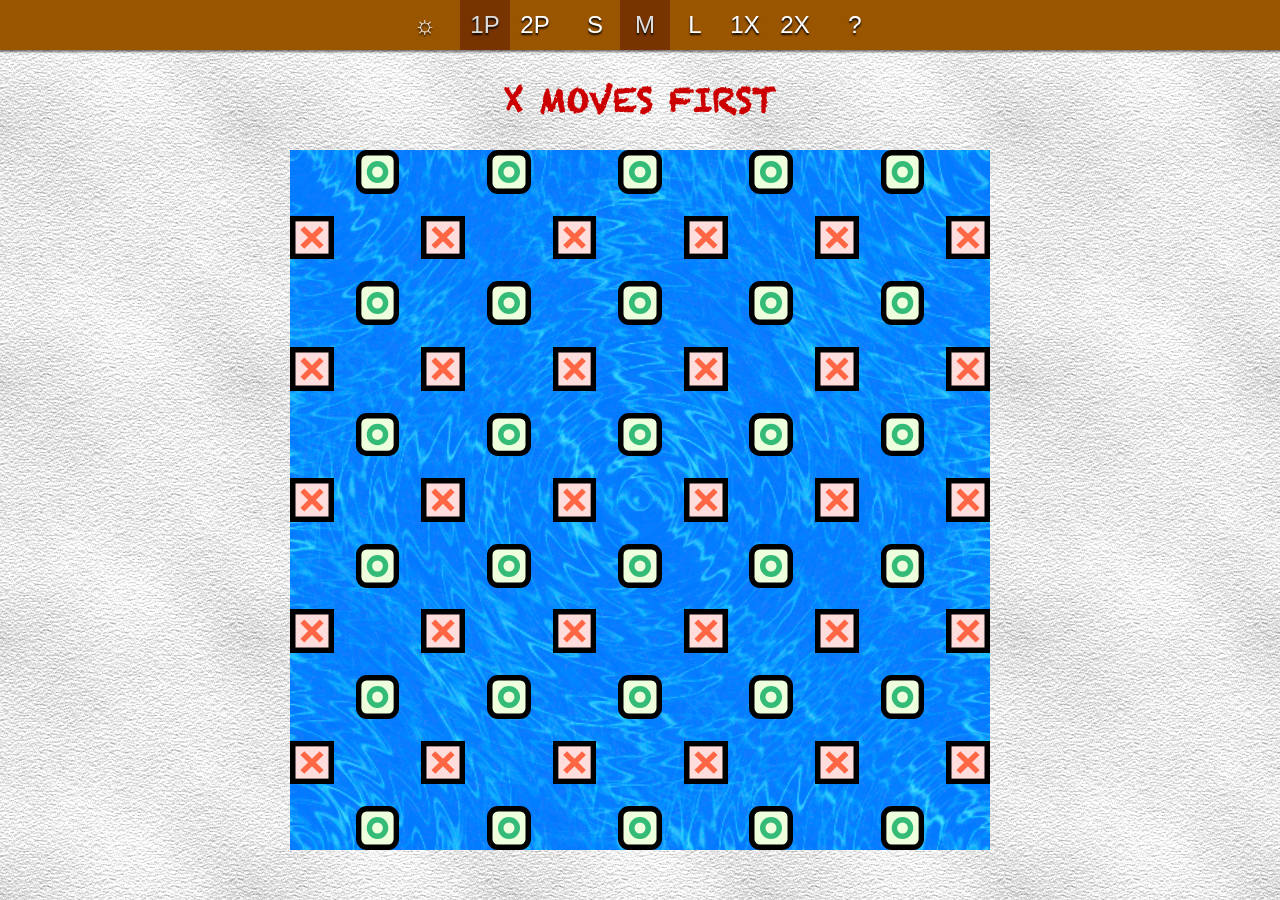
<file: web/bridget/index.html>
<html manifest="bridget-v30.appcache">
<head>
<title>Bridget</title>
<meta http-equiv="Content-Type" content="text/html; charset=utf-8">
<meta name="viewport" content="width=device-width, initial-scale=1, minimum-scale=1, maximum-scale=1, user-scalable=no">
<meta name="apple-mobile-web-app-capable" content="yes">
<meta name="apple-mobile-web-app-status-bar-style" content="black">
<link rel="shortcut icon" href="icon.ico">
<link rel="apple-touch-icon" sizes="57x57" href="icon57.png">
<link rel="apple-touch-icon" sizes="114x114" href="icon114.png">
<link rel="apple-touch-startup-image" href="iosstartup.png">
<link rel="manifest" href="manifest.json">
<link rel="stylesheet" href="bridget.css">
</head>
<body>

<div class="toolbar"><!--
	--><div class="toolbar-section"><!--
		--><button class="start-game" title="New Game">&#9788;</button><!--
	--></div><!--
	--><div class="toolbar-section"><!--
		--><button class="start-game" data-players="1" title="Single-Player">1P</button><!--
		--><button class="start-game" data-players="2" title="Two-Player">2P</button><!--
	--></div><!--
	--><div class="toolbar-section"><!--
		--><button class="start-game" data-boardsize="2" title="Small Size">S</button><!--
		--><button class="start-game" data-boardsize="4" title="Medium Size">M</button><!--
		--><button class="start-game" data-boardsize="6" title="Large Size">L</button><!--
		--><button class="start-game" data-boardsize="8" title="Huge Size">1X</button><!--
		--><button class="start-game" data-boardsize="10" title="Gigantic Size">2X</button><!--
	--></div><!--
	--><div class="toolbar-section"><!--
		--><button class="show-help" title="How to Play">?</button><!--
	--></div><!--
--></div>

<h1 class="status">Bridget</h1>

<div class="board-outer-container">
	<div class="board-inner-container">
		<div class="board"></div>
	</div>
</div>

<div class="smokescreen hidden"></div>

<div class="dialog hidden">
	<p>
		In this game, one player attempts to form a connected
		bridge from the top to the bottom of the board by
		connecting horizontally or vertically adjacent green
		circles. The other player attempts to form a bridge
		from the left to the right by connecting red squares.
		The first player to form a bridge wins.
	</p>
	<div class="dialog-buttons">
		<button class="hide-help">OK</button>
	</div>
</div>

<script src="jquery.js" charset="utf-8"></script>
<script src="bridget.js" charset="utf-8"></script>
</body>
</html>
</file>
<file: web/bridget/bridget.css>
* {
	margin: 0;
	padding: 0;
}
html, body {
	width: 100%;
	height: 100%;
	overflow: hidden;
}
body {
	background: url(bkgnd.png);
	font-family: sans-serif;
	font-size: 16px;
}
.hidden {
	display: none !important;
}

.toolbar {
	position: fixed;
	top: 0;
	left: 0;
	right: 0;
	height: 50px;
	line-height: 50px;
	background: #995500;
	color: white;
	text-align: center;
	overflow: hidden;
	-webkit-box-shadow: 0px 1px 2px 1px rgba(0,0,0,0.5);
	-moz-box-shadow: 0px 1px 2px 1px rgba(0,0,0,0.5);
	box-shadow: 0px 1px 2px 1px rgba(0,0,0,0.5);
}
.toolbar .toolbar-section {
	display: inline;
	margin-left: 10px;
}
.toolbar .toolbar-section:first-child {
	margin-left: 0;
}
.toolbar button {
	margin: 0;
	border: none;
	padding: 0;
	width: 50px;
	height: 50px;
	background: #995500;
	color: #ffffff;
	outline: none;
	font-size: 24px;
	text-shadow: 0 2px 2px black;
	vertical-align: top;
}
.toolbar button.active {
	background: #773300;
	color: #dddddd;
	outline: none;
}
.toolbar button:active {
	background: #551100;
	color: #bbbbbb;
	outline: none;
}
.toolbar button.active:active {
	background: #330000;
	color: #999999;
	outline: none;
}

.status {
	position: fixed;
	top: 75px;
	left: 0;
	right: 0;
	height: 50px;
	line-height: 50px;
	font-family: Chalkduster;
	font-size: 32px;
	font-weight: bold;
	text-transform: uppercase;
	text-align: center;
}
.xstatus {
	color: #cc0000;
}
.ostatus {
	color: #009900;
}

.board-outer-container {
	position: fixed;
	top: 150px;
	left: 50px;
	right: 50px;
	bottom: 50px;
}
.board-inner-container {
	position: absolute;
	width: 100%;
	height: 100%;
}
.board {
	position: relative;
	width: 100%;
	height: 100%;
	background: url(water.gif);
	background-size: 100% 100%;
}
.x, .o, .xhov, .xvoh {
	position: absolute;
}
.x {
	background: url(x.svg);
	background-size: 100% 100%;
}
.o {
	background: url(o.svg);
	background-size: 100% 100%;
}
.h {
	background: url(h.svg);
	background-size: 100% 100%;
}
.v {
	background: url(v.svg);
	background-size: 100% 100%;
}

.smokescreen {
	position: fixed;
	top: 0;
	left: 0;
	right: 0;
	bottom: 0;
	background: rgba(0, 0, 0, 0.6);
}
.dialog {
	position: fixed;
	box-sizing: border-box;
	top: 50%;
	left: 50%;
	width: 428px;
	height: 208px;
	margin-left: -214px;
	margin-top: -104px;
	border-radius: 9px;
	background: #ffffff;
	padding: 20px;
	overflow: hidden;
	-webkit-box-shadow: 0px 3px 6px 3px rgba(0,0,0,0.5);
	-moz-box-shadow: 0px 3px 6px 3px rgba(0,0,0,0.5);
	box-shadow: 0px 3px 6px 3px rgba(0,0,0,0.5);
}
.dialog-buttons {
	position: absolute;
	left: 0;
	right: 0;
	bottom: 20px;
	text-align: center;
}
.dialog-buttons button {
	margin: 0 8px;
	border: none;
	border-radius: 4px;
	padding: 12px 24px;
	background: #ffffff;
	color: #000000;
	outline: none;
	font-size: 14px;
	font-weight: bold;
	-webkit-box-shadow: 0px 1px 2px 1px rgba(0,0,0,0.5);
	-moz-box-shadow: 0px 1px 2px 1px rgba(0,0,0,0.5);
	box-shadow: 0px 1px 2px 1px rgba(0,0,0,0.5);
}
.dialog-buttons button:active {
	background: #cccccc;
	color: #000000;
	outline: none;
}

@font-face {
	font-family: "Chalkduster";
	src: local("Chalkduster"), url(Chalkduster.ttf) format("truetype");
}
</file>
